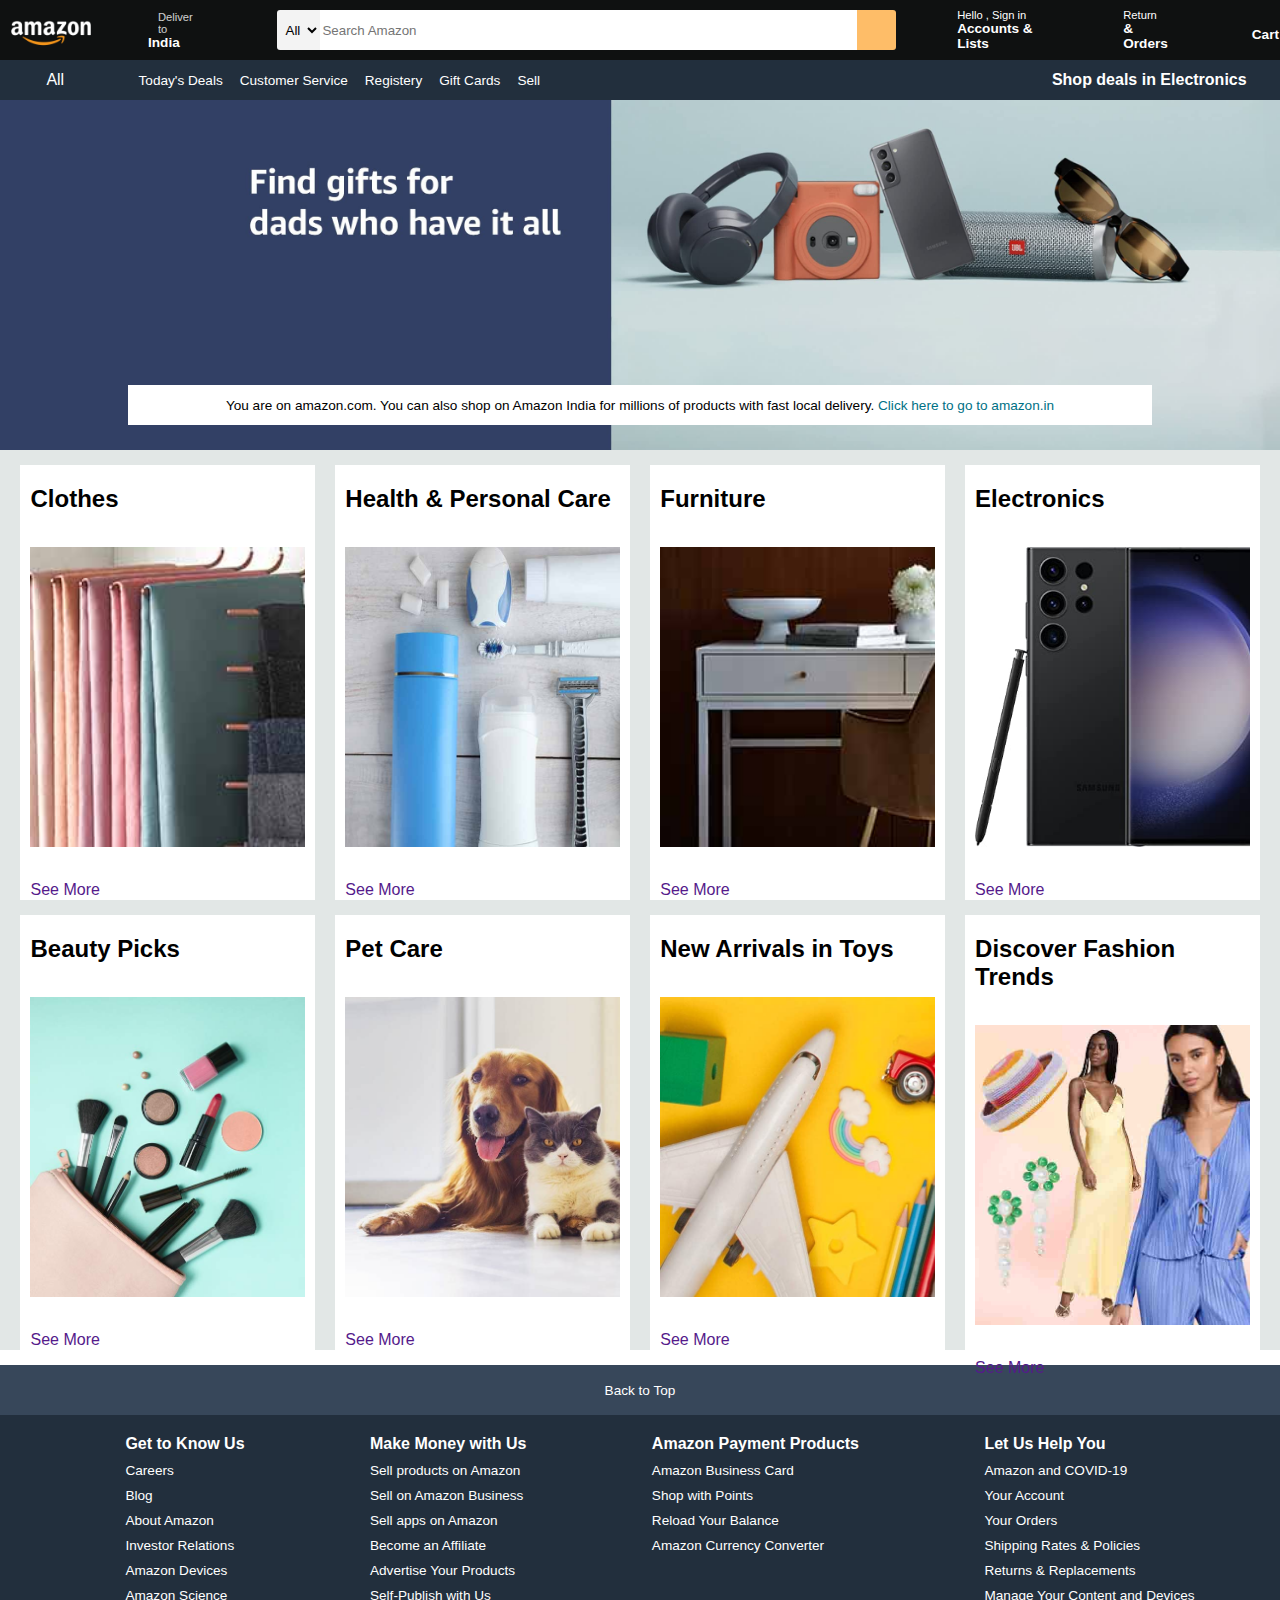
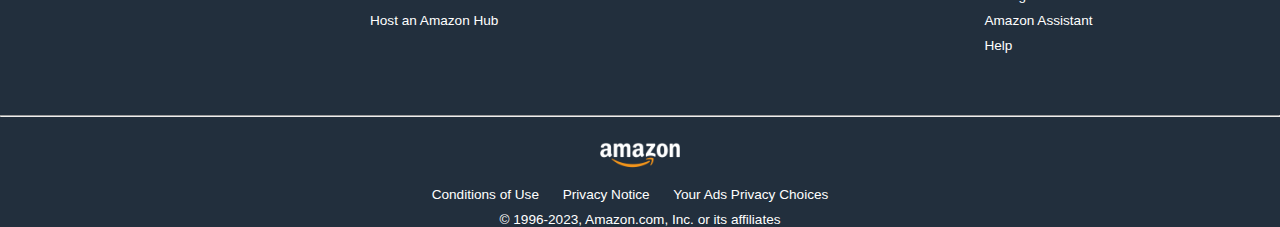
<file: index.html>
<!DOCTYPE html>
<html lang="en">

<head>
    <meta charset="UTF-8">
    <meta name="viewport" content="width=device-width, initial-scale=1.0">
    <title>Amazon</title>
    <link rel="stylesheet" href="amazon.css">
    <link rel="stylesheet" href="https://cdnjs.cloudflare.com/ajax/libs/font-awesome/6.4.0/css/all.min.css"
        integrity="sha512-iecdLmaskl7CVkqkXNQ/ZH/XLlvWZOJyj7Yy7tcenmpD1ypASozpmT/E0iPtmFIB46ZmdtAc9eNBvH0H/ZpiBw=="
        crossorigin="anonymous" referrerpolicy="no-referrer" />
</head>

<body>
    <header>
        <div class="navbar">
            <div class="navlogo border">
                <div class="logo"></div>
            </div>
            <div class="nav-address border">
                <div class="address1">
                    <p>Deliver to</p>
                </div>
                <div class="address2">
                    <i class="fa-solid fa-location-dot"></i>
                    <b>
                        <p class="add2text">India</p>
                    </b>
                </div>
            </div>
            <div class="navsearch">
                <select class="searchbtn">
                    <option>All</option>
                </select>
                <input placeholder="Search Amazon" class="searchbar">
                <div class="searchicon">
                    <i class="fa-solid fa-magnifying-glass"></i>
                </div>
            </div>
            <div class="navsignin border">
                <p class="text1">Hello , Sign in </p>
                <b>
                    <p class="text2">Accounts & Lists</p>
                </b>
            </div>
            <div class="navreturn border">
                <p class="text1">Return </p>
                <b>
                    <p class="text2">& Orders</p>
                </b>
            </div>
            <div class="navcart border">
                <i class="fa-solid fa-cart-shopping"></i>
                <b>
                    <p class="carttext">Cart</p>
                </b>
            </div>
        </div>
        <div class="panel">
            <div class="panelall">
                <i class="fa-solid fa-bars"></i>
                <a href="" class="alltext">All</a>
            </div>
            <div class="panelopns">
                <a href="" class="border">Today's Deals</a>
                <a href="" class="border">Customer Service</a>
                <a href="" class="border">Registery</a>
                <a href="" class="border">Gift Cards </a>
                <a href="" class="border">Sell</a>

            </div>
            <div class="paneldeals">
                <b>
                    <a href="">Shop deals in Electronics</a>
                </b>
            </div>
        </div>
    </header>

    <div class="herosection">
        <div class="heromsg">
            <p>You are on amazon.com. You can also shop on Amazon India for millions of products with fast local
                delivery. <a href=""> Click here to go to amazon.in</a></p>
        </div>

    </div>

    <div class="shopsection">
        <div class="shopsection1">
            <div class="box1 box">
                <div class="boxcontent">
                    <h2>Clothes</h2><br>
                    <div class="boximg" style="background-image: url('box1_image.jpg');"></div>
                    <br><a href="">See More</a>
                </div>

            </div>
            <div class="box2 box">
                <div class="boxcontent">
                    <h2>Health & Personal Care</h2><br>
                    <div class="boximg" style="background-image: url('box2_image.jpg');"></div>
                    <br><a href="">See More</a>
                </div>
            </div>
            <div class="box3 box">
                <div class="boxcontent">
                    <h2>Furniture</h2><br>
                    <div class="boximg" style="background-image: url('box3_image.jpg');"></div>
                    <br><a href="">See More</a>
                </div>
            </div>
            <div class="box4 box">
                <div class="boxcontent">
                    <h2>Electronics</h2><br>
                    <div class="boximg" style="background-image: url('box4_image.jpg');"></div>
                    <br><a href="">See More</a>
                </div>
            </div>
        </div>

        <div class="shopsection2">
            <div class="box1 box">
                <div class="boxcontent">
                    <h2>Beauty Picks</h2><br>
                    <div class="boximg" style="background-image: url('box5_image.jpg');"></div>
                    <br><a href="">See More</a>
                </div>

            </div>
            <div class="box2 box">
                <div class="boxcontent">
                    <h2>Pet Care</h2><br>
                    <div class="boximg" style="background-image: url('box6_image.jpg');"></div>
                    <br><a href="">See More</a>
                </div>
            </div>
            <div class="box3 box">
                <div class="boxcontent">
                    <h2>New Arrivals in Toys</h2><br>
                    <div class="boximg" style="background-image: url('box7_image.jpg');"></div>
                    <br><a href="">See More</a>
                </div>
            </div>
            <div class="box4 box">
                <div class="boxcontent">
                    <h2>Discover Fashion Trends</h2><br>
                    <div class="boximg" style="background-image: url('box8_image.jpg');"></div>
                    <br><a href="">See More</a>
                </div>
            </div>
        </div>

    </div>
    <footer>
        <div class="footpanel1">
            <a href=""> Back to Top</a>
        </div>
        <div class="footpanel2">
            <ul>
                <b>
                    <p>Get to Know Us</p>
                </b>
                <a href="">Careers</a>
                <a href="">Blog</a>
                <a href="">About Amazon</a>
                <a href="">Investor Relations</a>
                <a href="">Amazon Devices</a>
                <a href="">Amazon Science</a>


            </ul>

            <ul>
                <b>
                    <p>Make Money with Us</p>
                </b>

                <a href=""> Sell products on Amazon</a>
                <a href=""> Sell on Amazon Business
                </a>
                <a href=""> Sell apps on Amazon
                </a>
                <a href=""> Become an Affiliate
                </a>
                <a href=""> Advertise Your Products
                </a>
                <a href=""> Self-Publish with Us
                </a>
                <a href=""> Host an Amazon Hub

                </a>


            </ul>

            <ul>
                <b>
                    <p> Amazon Payment Products
                    </p>
                </b>
                <a href=""> Amazon Business Card
                </a>
                <a href=""> Shop with Points
                </a>
                <a href=""> Reload Your Balance
                </a>
                <a href=""> Amazon Currency Converter
                </a>



            </ul>

            <ul>
                <b>
                    <p> Let Us Help You
                    </p>
                </b>
                <a href=""> Amazon and COVID-19
                </a>
                <a href=""> Your Account
                </a>
                <a href=""> Your Orders
                </a>
                <a href=""> Shipping Rates & Policies
                </a>
                <a href=""> Returns & Replacements
                </a>
                <a href=""> Manage Your Content and Devices
                </a>
                <a href=""> Amazon Assistant

                </a>
                <a href=""> Help

                </a>


            </ul>


        </div>
        <hr>
        <div class="footpanel3">
            <div class="logo"></div>
        </div>
        <div class="footpanel4">
            <div class="pages">
                <a>Conditions of Use</a>
                <a>Privacy Notice</a>
                <a>Your Ads Privacy Choices</a>

            </div>
            <div class="copyrights">
                <p> © 1996-2023, Amazon.com, Inc. or its affiliates </p>
            </div>
        </div>
    </footer>


</body>

</html>
</file>
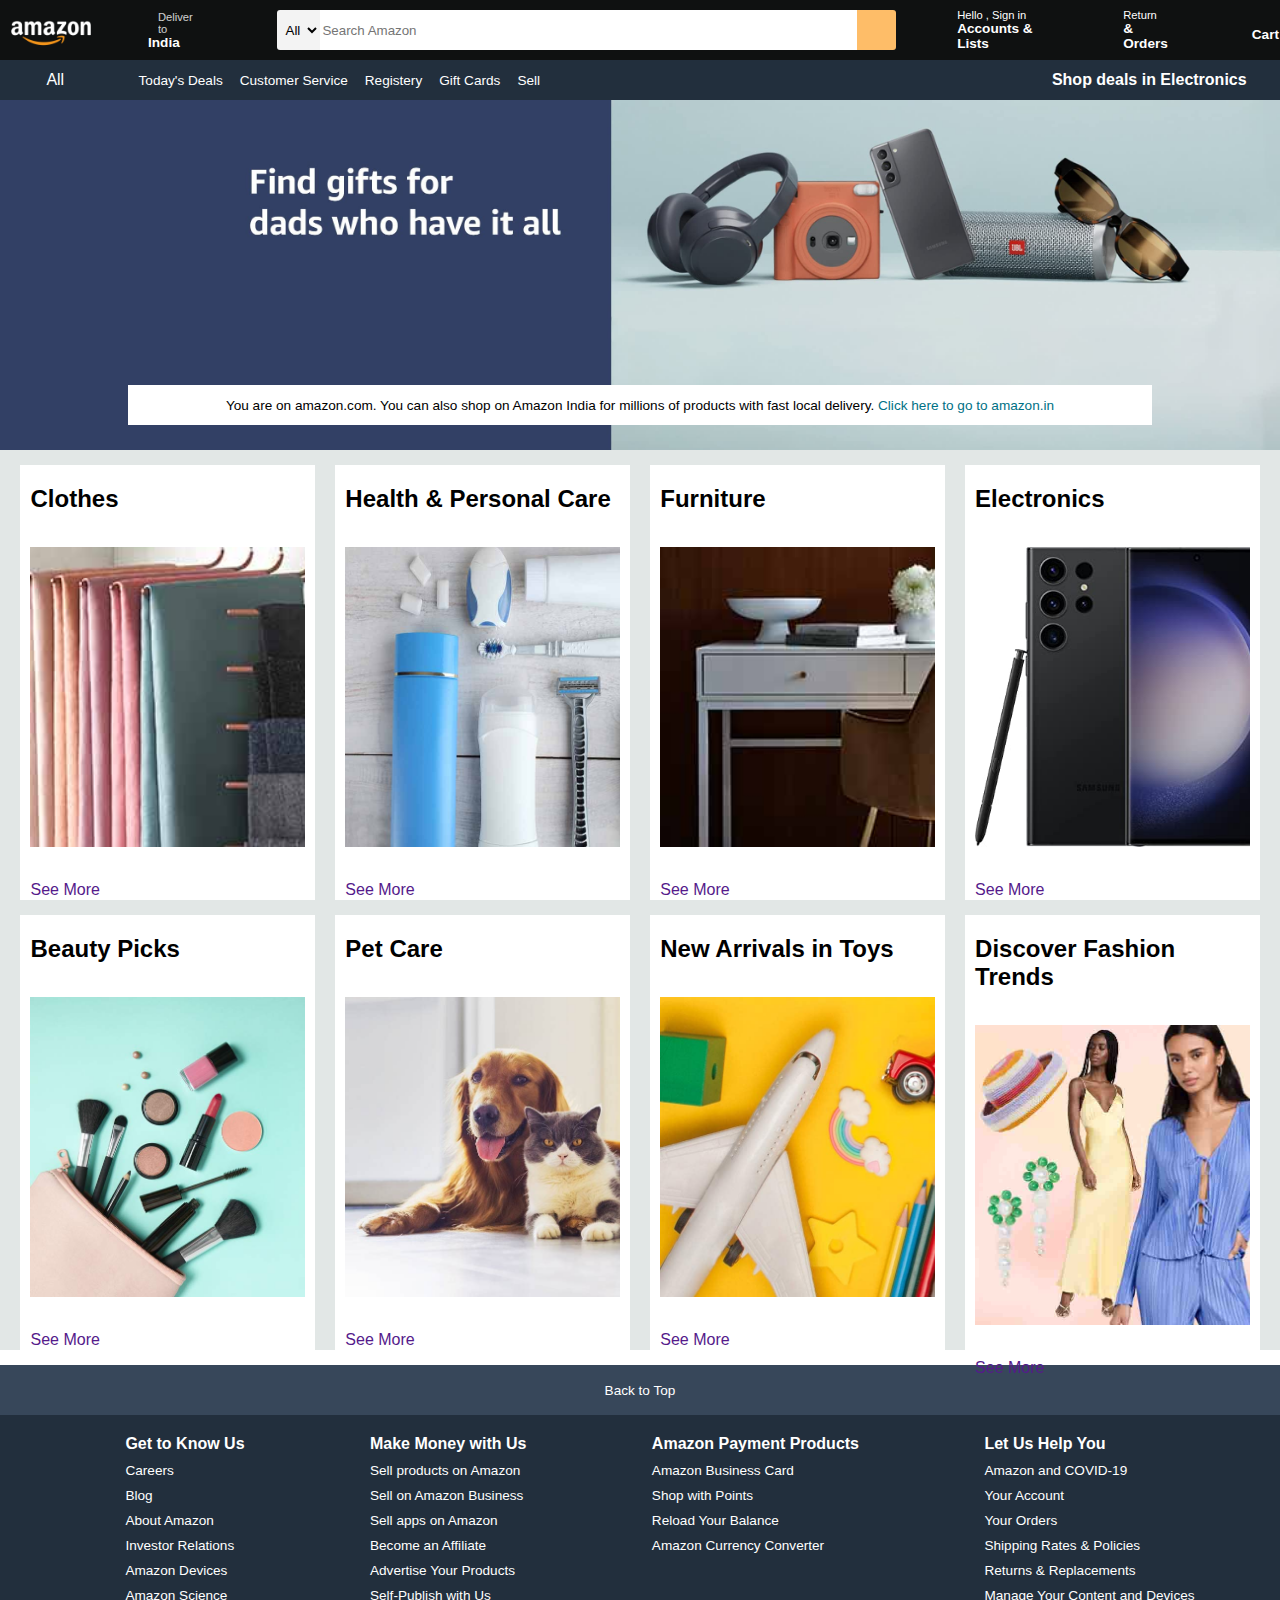
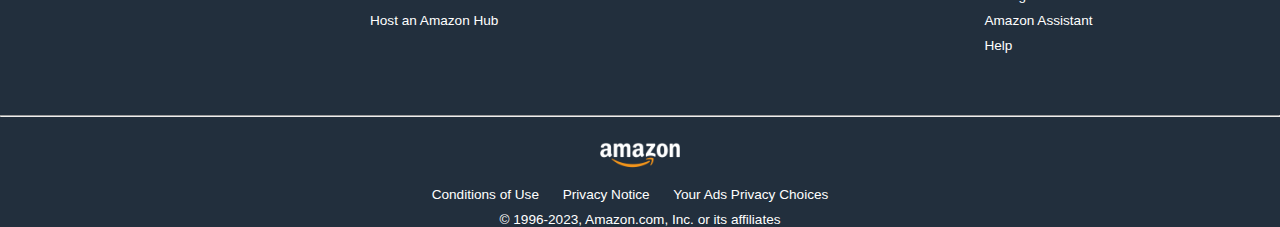
<file: amazon.html>
<!DOCTYPE html>
<html lang="en">

<head>
    <meta charset="UTF-8">
    <meta name="viewport" content="width=device-width, initial-scale=1.0">
    <title>Amazon</title>
    <link rel="stylesheet" href="amazon.css">
    <link rel="stylesheet" href="https://cdnjs.cloudflare.com/ajax/libs/font-awesome/6.4.0/css/all.min.css"
        integrity="sha512-iecdLmaskl7CVkqkXNQ/ZH/XLlvWZOJyj7Yy7tcenmpD1ypASozpmT/E0iPtmFIB46ZmdtAc9eNBvH0H/ZpiBw=="
        crossorigin="anonymous" referrerpolicy="no-referrer" />
</head>

<body>
    <header>
        <div class="navbar">
            <div class="navlogo border">
                <div class="logo"></div>
            </div>
            <div class="nav-address border">
                <div class="address1">
                    <p>Deliver to</p>
                </div>
                <div class="address2">
                    <i class="fa-solid fa-location-dot"></i>
                    <b>
                        <p class="add2text">India</p>
                    </b>
                </div>
            </div>
            <div class="navsearch">
                <select class="searchbtn">
                    <option>All</option>
                </select>
                <input placeholder="Search Amazon" class="searchbar">
                <div class="searchicon">
                    <i class="fa-solid fa-magnifying-glass"></i>
                </div>
            </div>
            <div class="navsignin border">
                <p class="text1">Hello , Sign in </p>
                <b>
                    <p class="text2">Accounts & Lists</p>
                </b>
            </div>
            <div class="navreturn border">
                <p class="text1">Return </p>
                <b>
                    <p class="text2">& Orders</p>
                </b>
            </div>
            <div class="navcart border">
                <i class="fa-solid fa-cart-shopping"></i>
                <b>
                    <p class="carttext">Cart</p>
                </b>
            </div>
        </div>
        <div class="panel">
            <div class="panelall">
                <i class="fa-solid fa-bars"></i>
                <a href="" class="alltext">All</a>
            </div>
            <div class="panelopns">
                <a href="" class="border">Today's Deals</a>
                <a href="" class="border">Customer Service</a>
                <a href="" class="border">Registery</a>
                <a href="" class="border">Gift Cards </a>
                <a href="" class="border">Sell</a>

            </div>
            <div class="paneldeals">
                <b>
                    <a href="">Shop deals in Electronics</a>
                </b>
            </div>
        </div>
    </header>

    <div class="herosection">
        <div class="heromsg">
            <p>You are on amazon.com. You can also shop on Amazon India for millions of products with fast local
                delivery. <a href=""> Click here to go to amazon.in</a></p>
        </div>

    </div>

    <div class="shopsection">
        <div class="shopsection1">
            <div class="box1 box">
                <div class="boxcontent">
                    <h2>Clothes</h2><br>
                    <div class="boximg" style="background-image: url('box1_image.jpg');"></div>
                    <br><a href="">See More</a>
                </div>

            </div>
            <div class="box2 box">
                <div class="boxcontent">
                    <h2>Health & Personal Care</h2><br>
                    <div class="boximg" style="background-image: url('box2_image.jpg');"></div>
                    <br><a href="">See More</a>
                </div>
            </div>
            <div class="box3 box">
                <div class="boxcontent">
                    <h2>Furniture</h2><br>
                    <div class="boximg" style="background-image: url('box3_image.jpg');"></div>
                    <br><a href="">See More</a>
                </div>
            </div>
            <div class="box4 box">
                <div class="boxcontent">
                    <h2>Electronics</h2><br>
                    <div class="boximg" style="background-image: url('box4_image.jpg');"></div>
                    <br><a href="">See More</a>
                </div>
            </div>
        </div>

        <div class="shopsection2">
            <div class="box1 box">
                <div class="boxcontent">
                    <h2>Beauty Picks</h2><br>
                    <div class="boximg" style="background-image: url('box5_image.jpg');"></div>
                    <br><a href="">See More</a>
                </div>

            </div>
            <div class="box2 box">
                <div class="boxcontent">
                    <h2>Pet Care</h2><br>
                    <div class="boximg" style="background-image: url('box6_image.jpg');"></div>
                    <br><a href="">See More</a>
                </div>
            </div>
            <div class="box3 box">
                <div class="boxcontent">
                    <h2>New Arrivals in Toys</h2><br>
                    <div class="boximg" style="background-image: url('box7_image.jpg');"></div>
                    <br><a href="">See More</a>
                </div>
            </div>
            <div class="box4 box">
                <div class="boxcontent">
                    <h2>Discover Fashion Trends</h2><br>
                    <div class="boximg" style="background-image: url('box8_image.jpg');"></div>
                    <br><a href="">See More</a>
                </div>
            </div>
        </div>

    </div>
    <footer>
        <div class="footpanel1">
            <a href=""> Back to Top</a>
        </div>
        <div class="footpanel2">
            <ul>
                <b>
                    <p>Get to Know Us</p>
                </b>
                <a href="">Careers</a>
                <a href="">Blog</a>
                <a href="">About Amazon</a>
                <a href="">Investor Relations</a>
                <a href="">Amazon Devices</a>
                <a href="">Amazon Science</a>


            </ul>

            <ul>
                <b>
                    <p>Make Money with Us</p>
                </b>

                <a href=""> Sell products on Amazon</a>
                <a href=""> Sell on Amazon Business
                </a>
                <a href=""> Sell apps on Amazon
                </a>
                <a href=""> Become an Affiliate
                </a>
                <a href=""> Advertise Your Products
                </a>
                <a href=""> Self-Publish with Us
                </a>
                <a href=""> Host an Amazon Hub

                </a>


            </ul>

            <ul>
                <b>
                    <p> Amazon Payment Products
                    </p>
                </b>
                <a href=""> Amazon Business Card
                </a>
                <a href=""> Shop with Points
                </a>
                <a href=""> Reload Your Balance
                </a>
                <a href=""> Amazon Currency Converter
                </a>



            </ul>

            <ul>
                <b>
                    <p> Let Us Help You
                    </p>
                </b>
                <a href=""> Amazon and COVID-19
                </a>
                <a href=""> Your Account
                </a>
                <a href=""> Your Orders
                </a>
                <a href=""> Shipping Rates & Policies
                </a>
                <a href=""> Returns & Replacements
                </a>
                <a href=""> Manage Your Content and Devices
                </a>
                <a href=""> Amazon Assistant

                </a>
                <a href=""> Help

                </a>


            </ul>


        </div>
        <hr>
        <div class="footpanel3">
            <div class="logo"></div>
        </div>
        <div class="footpanel4">
            <div class="pages">
                <a>Conditions of Use</a>
                <a>Privacy Notice</a>
                <a>Your Ads Privacy Choices</a>

            </div>
            <div class="copyrights">
                <p> © 1996-2023, Amazon.com, Inc. or its affiliates </p>
            </div>
        </div>
    </footer>


</body>

</html>
</file>
<file: amazon.css>
* {
    margin: 0;
    font-family: sans-serif;
    border: border-box;
}

a {
    text-decoration: none;
}

.navbar {
    height: 60px;
    background-color: #0f1111;
    color: white;
    display: flex;
    align-items: center;
    justify-content: space-evenly;
}

.navlogo {
    height: 50px;
    width: 100px;
}

.logo {
    background-image: url("amazon_logo.png");
    height: 50px;
    width: 100%;
    background-size: cover;
}

.border {
    border: 1px solid transparent;
}

.border:hover {
    border: 1px solid white;
}

.nav-address {
    margin-left: 40px;
}

.address1 {
    margin-left: 15px;
    font-size: 0.7rem;
    opacity: 0.8;
}

.address2 {
    display: flex;
    font-size: 0.85rem;
}

.add2text {
    margin-left: 5px;
}

.navsearch {
    display: flex;
    margin-left: 75px;
    height: 40px;
    width: 660px;
    justify-content: space-evenly;
    border-radius: 5px;
}

.searchbtn {
    border-top-left-radius: 3px;
    border-bottom-left-radius: 3px;
    border: none;
    background-color: #f3f3f3;
    width: 50px;
    text-align: center;


}

.searchbar {
    width: 100%;
    border: none;
}

.searchicon {
    width: 45px;
    display: flex;
    justify-content: center;
    align-items: center;
    font-size: 1.2rem;
    background-color: #febd68;
    border-top-right-radius: 3px;
    border-bottom-right-radius: 3px;
    color: #0f1111;

}




.navsearch:hover {
    border: 1px solid #febd68;
}

.navsignin {
    margin-left: 60px;
}

.navreturn {
    margin-left: 60px;
}

.text1 {
    font-size: 0.7rem;
}

.text2 {
    font-size: 0.85rem;

}

.navcart {
    display: flex;
    font-size: 0.85rem;
    margin-left: 40px;

}

.navcart i {
    font-size: 1.7rem;
    margin-left: 30px;
}

.carttext {
    margin-left: 2px;
    margin-top: 9px;
}

.panel {
    display: flex;
    height: 40px;
    background-color: #222f3d;
    color: white;
    text-align: center;
    align-items: center;
    justify-content: space-evenly;
}

.panelall {
    display: flex;
    margin-left: 10px;
}

.panelall a {
    color: white;
}

.alltext {
    margin-left: 3px;
}

.panelopns {
    display: flex;
    margin-left: 25px;
    width: 70%;
    font-size: 0.85rem;
}

.panelopns a {
    margin-left: 15px;
    text-decoration: none;
    color: white;
}

.paneldeals a {
    color: white;
}

.paneldeals:hover {
    text-decoration: underline;

}


.herosection {
    background-image: url("hero_image.jpg");
    height: 350px;
    width: 100%;
    background-size: cover;
    display: flex;
    justify-content: center;
    align-items: flex-end;
}

.heromsg {
    background-color: white;
    height: 40px;
    display: flex;
    align-items: center;
    justify-content: center;
    font-size: 0.85rem;
    margin-bottom: 25px;
    width: 80%;
}

.heromsg a {
    text-decoration: none;
    color: #007185;
}

.shopsection1 {
    display: flex;
    justify-content: space-evenly;
    background-color: #e2e7e6;
}

.shopsection2 {
    display: flex;
    justify-content: space-evenly;
    background-color: #e2e7e6;

}

.box {
    height: 400px;
    width: 23%;
    background-color: white;
    padding: 20px 0px 15px;
    margin-top: 15px;

}

.boximg {
    height: 300px;
    background-size: cover;
    margin-top: 16px;
    margin-bottom: 16px;
}

.boxcontent {
    margin-left: 10px;
    margin-right: 10px;
}

footer {
    margin-top: 15px;
}

.footpanel1 {
    background-color: #37475a;
    color: white;
    height: 50px;
    display: flex;
    justify-content: center;
    align-items: center;
    font-size: 0.85rem;
}

.footpanel1 a {
    color: white;
}

.footpanel2 {
    background-color: #222f3d;
    color: white;
    height: 300px;
    display: flex;
    justify-content: space-evenly;
}
.footpanel2 a{
    color: white;

}
.footpanel2 a:hover{
    text-decoration: underline;
}


ul {
    margin-top: 20px;
}

ul a {
    display: block;
    font-size: 0.85rem;
    margin-top: 10px;
    color: #ddddd;
}

.footpanel3 {
    background-color: #222f3d;
    color: white;
    height: 70px;
    display: flex;
    justify-content: space-evenly;
    text-align: center;
    align-items: center;
}

.logo {
    background-image: url("amazon_logo.png");
    height: 50px;
    width: 100px;
    background-size: cover;
}

.footpanel4 {
    background-color: #222f3d;
    color: white;
    text-align: center;
    align-items: center;
    font-size: 0.85rem;

}

.pages a {

    margin-right: 20px;
}

.copyrights {
    margin-top: 10px;
}
</file>
